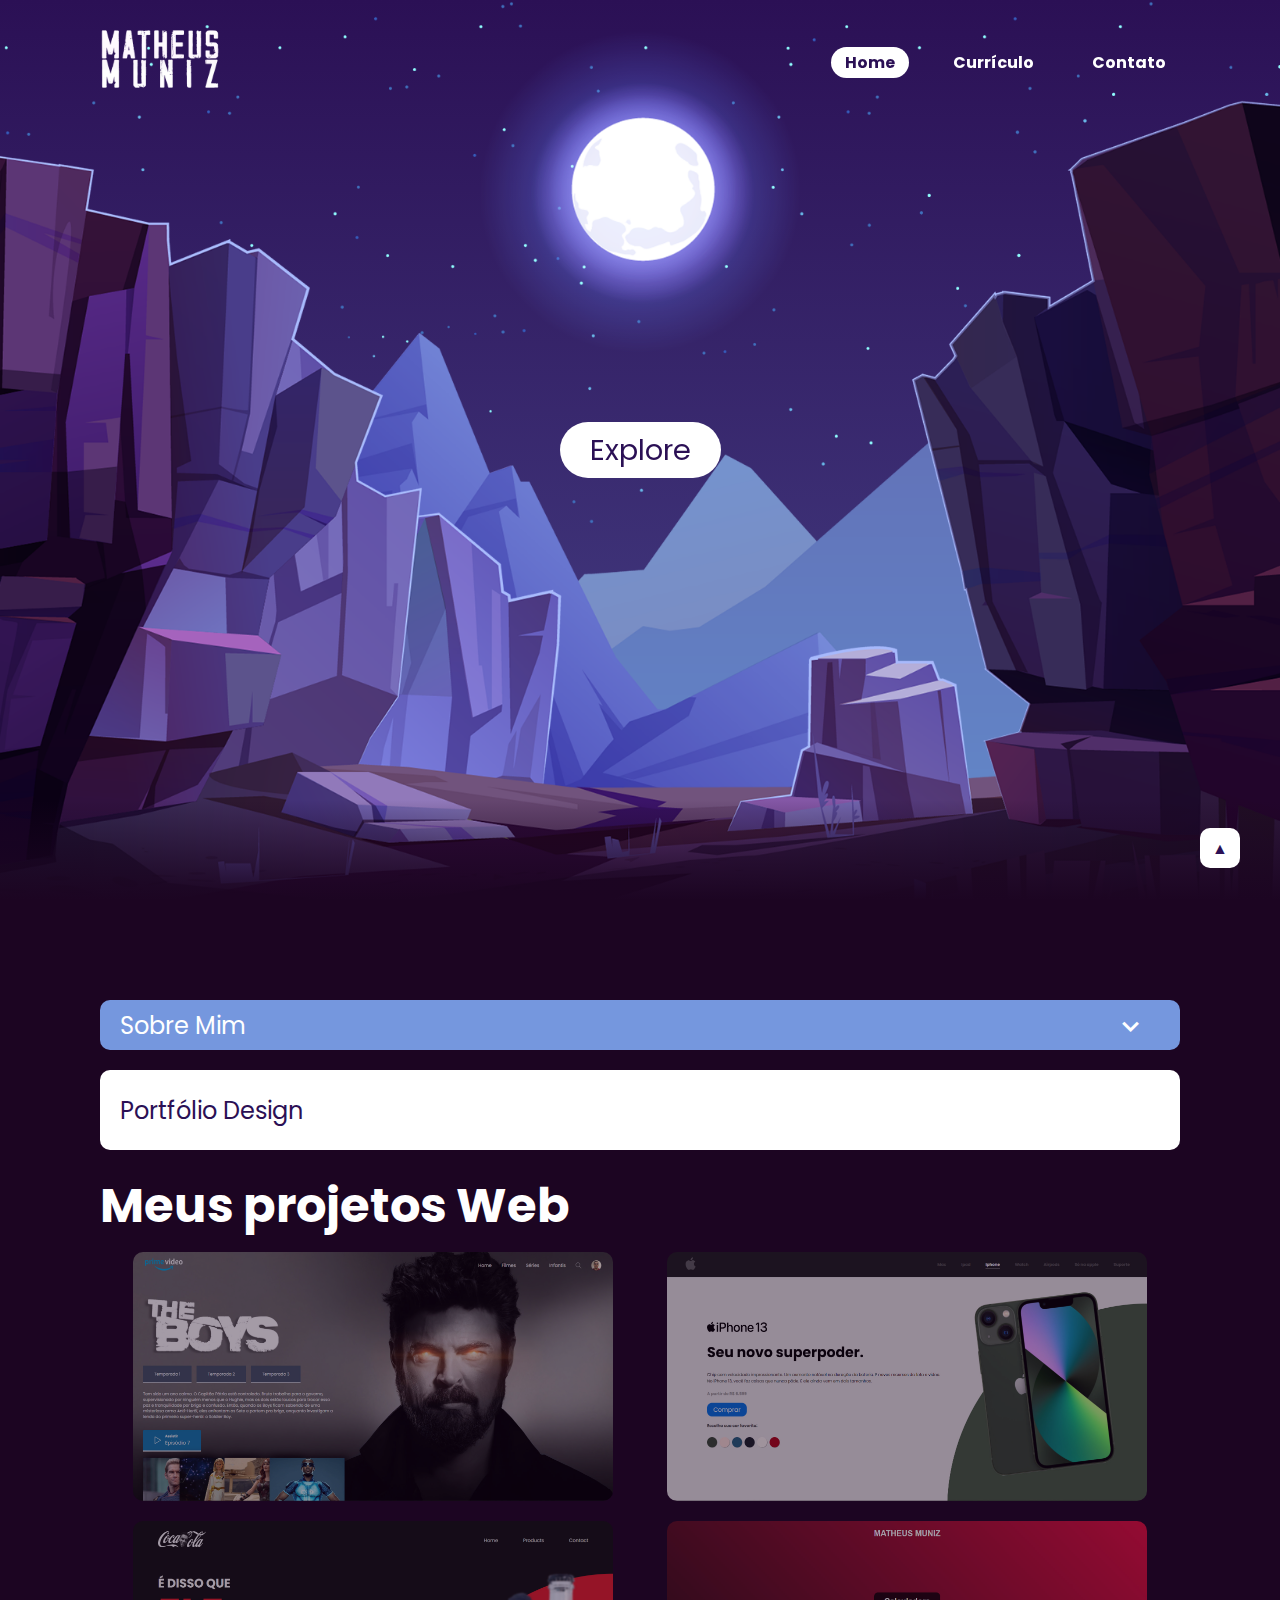
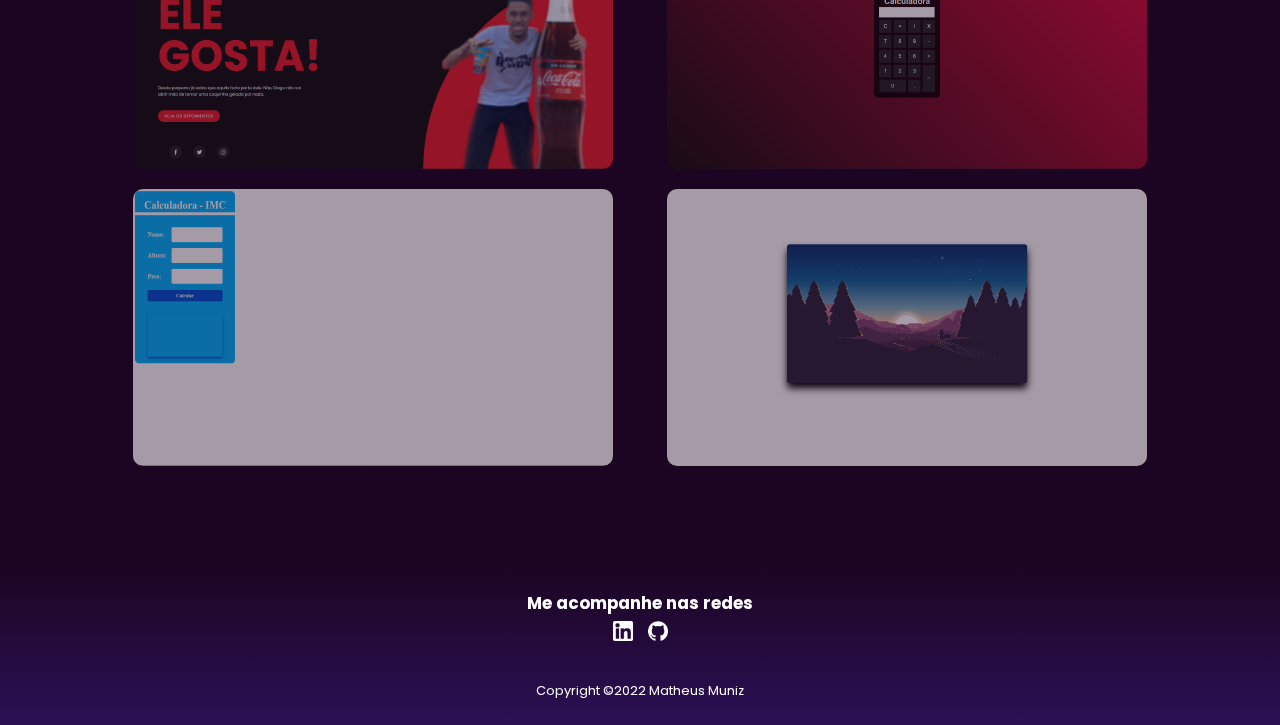
<file: index.html>
<!DOCTYPE html>
<html lang="pt-br">
<head>
    <meta charset="UTF-8">
    <meta http-equiv="X-UA-Compatible" content="IE=edge">
    <meta name="viewport" content="width=device-width, initial-scale=1.0">
    <title>Portfólio</title>
    <link rel="stylesheet" href="./css/style.css">
    <link rel="shortcut icon" href="./img/favicon.png" type="image/x-icon">
    <link href='https://unpkg.com/boxicons@2.1.1/css/boxicons.min.css' rel='stylesheet'>
    
    <style>
        #navegation #home {
            background: white;
            color: #2b1055;
        }
        @media (max-width: 760px) {
        #navegation #home {
        background: #2b1055;
        color: white;
        }
        }
    </style>
</head>
<body id="body">
    <a id="botaorolagem" href="#">&#9650</a>
    <header>
        <a href="index.html"><img src="./img/Logo.png" alt="logo" class="logo"></a>
        <nav id="navegation">
            <!-- Menu Responsivo -->
            <button id="btn-mobile" aria-expanded="false">
                <span id="burger"></span>
            </button>
            <!-- Menu Responsivo -->
            <ul>
                <li><a href="index.html" id="home">Home</a></li>
                <li><a href="curriculo.html" id="curriculo">Currículo</a></li>
                <li><a href="contato.html" id="contato">Contato</a></li>
            </ul>
        </nav>
    </header>
    <section>
        <img src="./img/stars.png" id="stars">
        <img src="./img/moon.png" id="moon">
        <img src="./img/mountains_behind.png" id="mountains_behind">
        <h2 id="text">Bem Vindo!</h2>
        <a href="#sec" id="btn">Explore</a>
        <img src="./img/mountains_front.png" id="mountains_front">
    </section>
    <div class="sec" id="sec">
        
        <!-- Dropdown -->
        <div class="caixa-texto">
            <div class="expand-btn">
                <span class="btn-text">Sobre Mim</span>
                <i class="bx bx-chevron-down" id="arrow"></i>
            </div>
            <p class="sobre-mim">Oi! Me chamo Matheus, tenho 19 anos e sou universitário cursando Tecnologia da Informação no Instituto Metrópole Digital - UFRN. Filho de pai programador, cresci apaixonado por tecnologia e inovação. Antes de mergulhar de cabeça no mundo do desenvolvimento web passei anos e anos estudando design, o que fez me identificar com o web, tais conhecimentos e experiências contribuem grandemente com meu crescimento profissional na área. Dedicado em tudo que faço, um dos meus maiores prazeres é aprender e aplicar conhecimento, sou muito criativo e analítico, procuro sempre me comunicar bem e manter boas relações interpessoais. Hoje, desenvolvo minhas primeiras aplicações, traço minhas metas, compartilhando e construindo conhecimento.</p>
        </div>
        <div class="caixa-texto">
            <a class="behance" href="https://www.behance.net/matheusmuniz13" target="_blank">Portfólio Design</a>
        </div>
        
        <!-- Portfólio -->
        <h2>Meus projetos Web</h2>
        <div class="container-galeria">
            <a href="https://matheusfelipemuniz.github.io/LandingPage_The_Boys/" target="_blank" class="item-galeria"><img src="./img/projeto4.jpg" alt="projeto1"></a>
            <a href="https://matheusfelipemuniz.github.io/Landing_Page_Iphone/" target="_blank" class="item-galeria"><img src="./img/projeto5.jpg" alt="projeto2"></a>
            <a href="https://matheusfelipemuniz.github.io/LandingPage_CocaCola_para_amigo/" target="_blank" class="item-galeria"><img src="./img/projeto3.jpg" alt="projeto3"></a>
            <a href="https://matheusfelipemuniz.github.io/calculadora_interativa/" target="_blank" class="item-galeria"><img src="./img/projeto1.jpg" alt="projeto4"></a>
            <a href="https://matheusfelipemuniz.github.io/Calculadora_IMC/" target="_blank" class="item-galeria"><img src="./img/projeto2.jpg" alt="projeto5"></a>
            <a href="https://matheusfelipemuniz.github.io/Slideshow/" target="_blank" class="item-galeria"><img src="./img/projeto6.png" alt="projeto6"></a>
        </div>
        
    </div>
    <footer>
        <div class="footer-content">
            <h3>Me acompanhe nas redes</h3>
            <ul class="socials">
                <li><a href="https://www.linkedin.com/in/matheus-felipe-melo-costa-muniz-066474240/" target="_blank" class="rede"><img src="./img/linkedin.png" alt=""></a></li>
                <li><a href="https://github.com/MatheusFelipeMuniz" target="_blank" class="rede"><img src="./img/github.png" alt=""></a></li>
            </ul>  
        </div>
        <div class="footer-bottom">
            <p>Copyright ©2022 Matheus Muniz</p>
        </div>
    </footer>
    <script src="./js/index.js"></script>
</body>
</html>
</file>
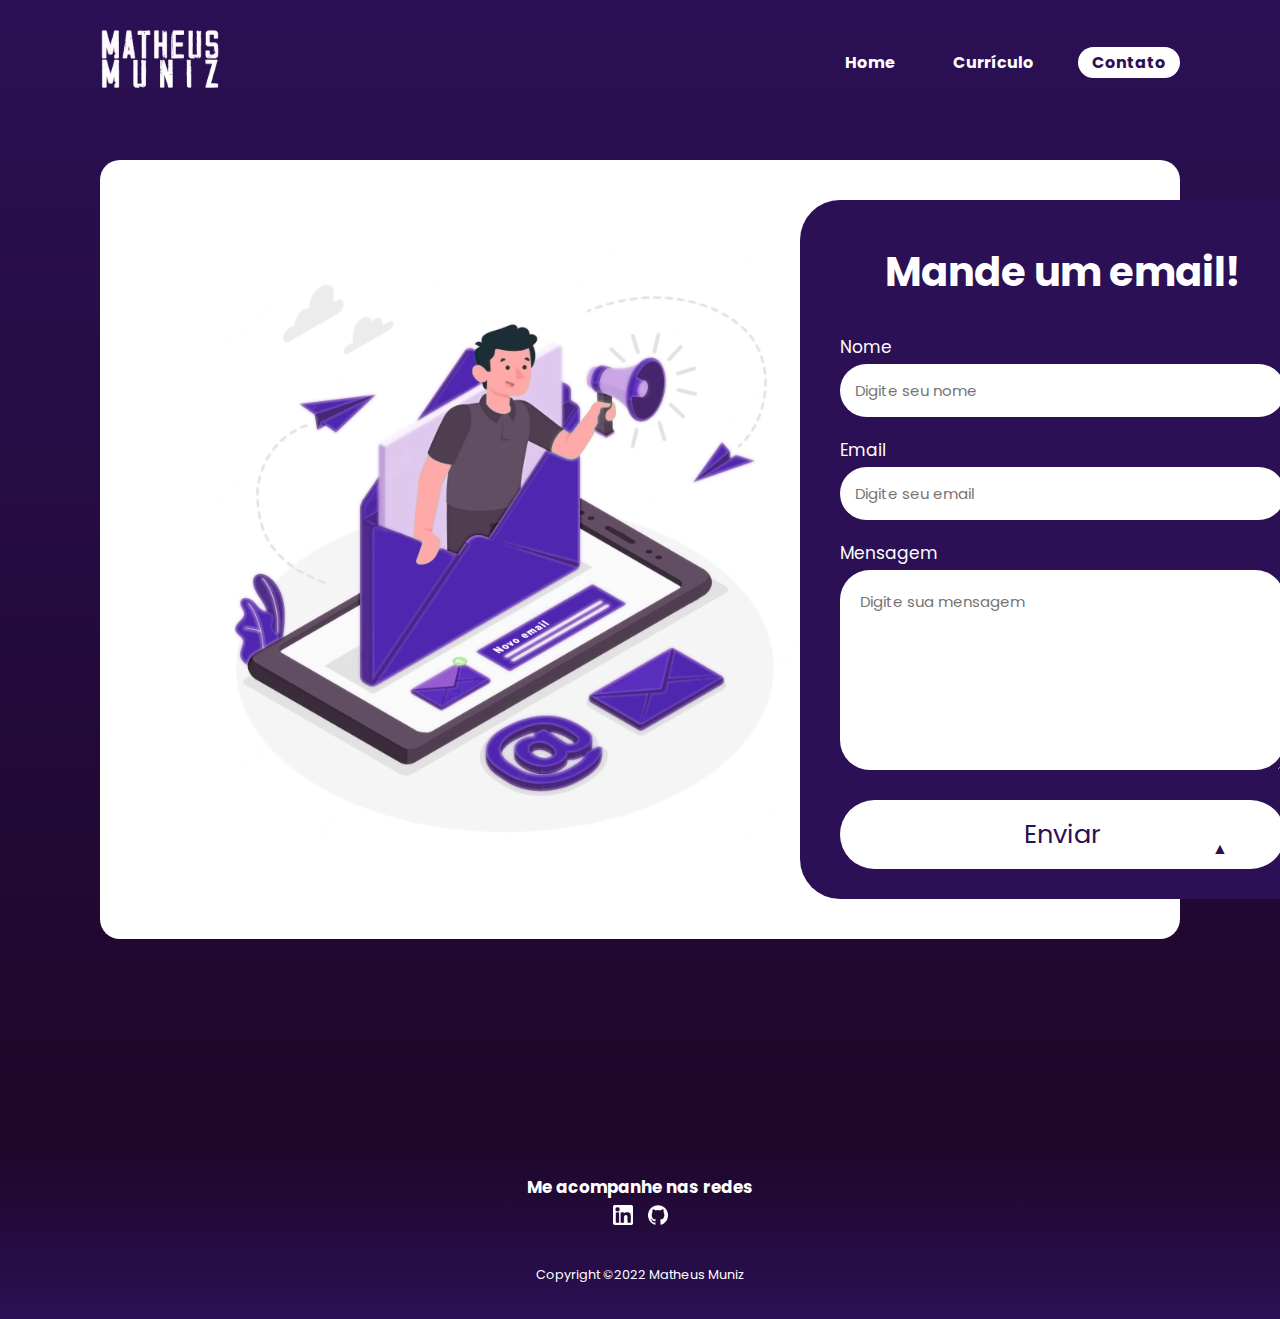
<file: contato.html>
<!DOCTYPE html>
<html lang="pt-br">
<head>
    <meta charset="UTF-8">
    <meta http-equiv="X-UA-Compatible" content="IE=edge">
    <meta name="viewport" content="width=device-width, initial-scale=1.0">
    <title>Contato</title>
    <link rel="shortcut icon" href="./img/favicon.png" type="image/x-icon">
    <link rel="stylesheet" href="./css/contato.css">
    <link href='https://unpkg.com/boxicons@2.1.1/css/boxicons.min.css' rel='stylesheet'>
    
    <style>
        #navegation #contato {
            background: white;
            color: #2b1055;
        }
        @media (max-width: 760px) {
        #navegation #contato {
        background: #2b1055;
        color: white;
        }
        }
    </style>
</head>

<body id="body">
    <a id="botaorolagem" href="#">&#9650</a>
    <header>
        <a href="index.html"><img src="./img/Logo.png" alt="logo" class="logo"></a>
        <nav id="navegation">
            <!-- Menu Responsivo -->
            <button id="btn-mobile" aria-expanded="false">
                <span id="burger"></span>
            </button>
            <!-- Menu Responsivo -->
            <ul>
                <li><a href="index.html" id="home">Home</a></li>
                <li><a href="curriculo.html" id="curriculo">Currículo</a></li>
                <li><a href="contato.html" id="contato">Contato</a></li>
            </ul>
        </nav>
    </header>
    <section>
        <div id="box">
            <img src="./img/emailart.png" alt="">
            <div class="formulario">
                <h2>Mande um email!</h2>
                <form action="https://api.staticforms.xyz/submit" method="post">
                    <label>Nome</label>
                    <input type="text" name="name" placeholder="Digite seu nome" autocomplete="off" required>
                    <label>Email</label>
                    <input type="email" name="email" placeholder="Digite seu email" autocomplete="off" required>
                    <label>Mensagem</label>
                    <textarea name="message" cols="30" rows="10" placeholder="Digite sua mensagem" required></textarea>
                    <button type="submit">Enviar</button>
    
                    <input type="hidden" name="accessKey" value="04494173-4315-419f-af29-da2f217f5491">
                    <input type="hidden" name="redirectTo" value="https://matheusfelipemuniz.github.io/Portfolio/obrigado.html">
                </form>
            </div>  
        </div>
          
    </section>
    <footer>
        <div class="footer-content">
            <h3>Me acompanhe nas redes</h3>
            <ul class="socials">
                <li><a href="https://www.linkedin.com/in/matheus-felipe-melo-costa-muniz-066474240/" target="_blank" class="rede"><img src="./img/linkedin.png" alt=""></a></li>
                <li><a href="https://github.com/MatheusFelipeMuniz" target="_blank" class="rede"><img src="./img/github.png" alt=""></a></li>
            </ul>  
        </div>
        <div class="footer-bottom">
            <p>Copyright ©2022 Matheus Muniz</p>
        </div>
    </footer>
    <script src="./js/contato.js"></script>
</body>
</html>
</file>
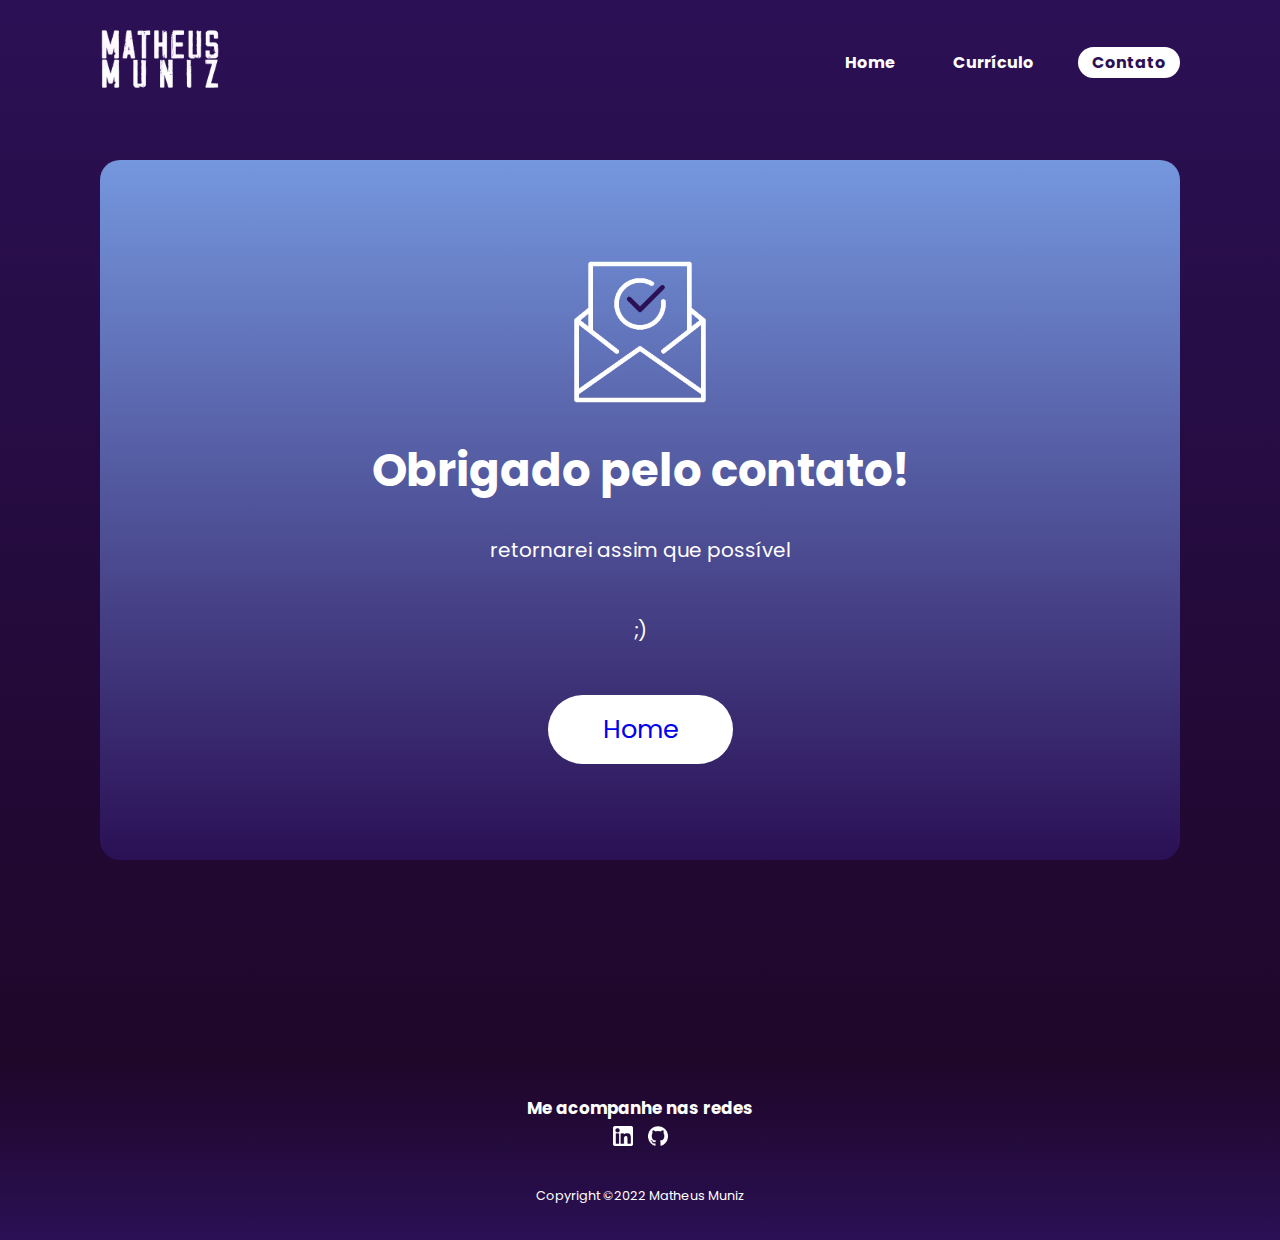
<file: obrigado.html>
<!DOCTYPE html>
<html lang="pt-br">
<head>
    <meta charset="UTF-8">
    <meta http-equiv="X-UA-Compatible" content="IE=edge">
    <meta name="viewport" content="width=device-width, initial-scale=1.0">
    <title>Document</title>
    <link rel="shortcut icon" href="./img/favicon.png" type="image/x-icon">
    <link rel="stylesheet" href="./css/contato.css">
    <link href='https://unpkg.com/boxicons@2.1.1/css/boxicons.min.css' rel='stylesheet'>
    
    <style>
        #navegation #contato {
            background: white;
            color: #2b1055;
        }
        @media (max-width: 760px) {
        #navegation #contato {
        background: #2b1055;
        color: white;
        }
        }
    </style>
    
</head>
<body id="body">
    <header>
        <a href="index.html"><img src="./img/Logo.png" alt="logo" class="logo"></a>
        <nav id="navegation">
            <!-- Menu Responsivo -->
            <button id="btn-mobile" aria-expanded="false">
                <span id="burger"></span>
            </button>
            <!-- Menu Responsivo -->
            <ul>
                <li><a href="index.html" id="home">Home</a></li>
                <li><a href="curriculo.html" id="curriculo">Currículo</a></li>
                <li><a href="contato.html" id="contato">Contato</a></li>
            </ul>
        </nav>
    </header>
    <section>
        <div class="main">
            <img src="./img/email.png" id="email">
            <h1 class="text">Obrigado pelo contato!</h1>
            <p class="paragrafo">retornarei assim que possível</p>
            <p id="sorriso">;)</p>
            <a href="index.html" class="btn">Home</a>
        </div>
    </section>
    <footer>
        <div class="footer-content">
            <h3>Me acompanhe nas redes</h3>
            <ul class="socials">
                <li><a href="https://www.linkedin.com/in/matheus-felipe-melo-costa-muniz-066474240/" target="_blank" class="rede"><img src="./img/linkedin.png" alt=""></a></li>
                <li><a href="https://github.com/MatheusFelipeMuniz" target="_blank" class="rede"><img src="./img/github.png" alt=""></a></li>
            </ul>  
        </div>
        <div class="footer-bottom">
            <p>Copyright ©2022 Matheus Muniz</p>
        </div>
    </footer>
    <script src="./js/contato.js"></script>
</body>
</html>
</file>
<file: css/style.css>
@import url('https://fonts.googleapis.com/css2?family=Poppins:wght@300;400;700&display=swap'); /* é assim que se importa uma fonte do google fonts*/
* {
    margin: 0;
    padding: 0;
    text-decoration: none;
    list-style: none;
    box-sizing: border-box;
    font-family: 'Poppins', sans-serif;
    scroll-behavior: smooth;
}

#botaorolagem {
    top: 92%;
    right: 40px;
    border-radius: 10px;
    width: 40px;
    height: 40px;
    display: flex;
    align-items: center;
    justify-content: center;
    padding: 10px;
    color: #2b1055;
    background: white;
    position: absolute;
    z-index: 1200;
    position: fixed;
    transition: .3s ease-in-out;
}
#botaorolagem:hover {
    border-radius: 14px;
    color: white;
    background: #7597de;
}

body {
    min-height: 100vh;
    overflow-x: hidden;
    background: linear-gradient(#2b1055, #7597de);
}
header {
    position: absolute;
    top: 0;
    left: 0;
    width: 100%;
    display: flex;
    align-items: center;
    justify-content: space-between;
    padding: 25px 100px;
    z-index: 1000;
}
header .logo {
    width: 120px;
}
header .logo:hover {
    opacity: .8;
}
#navegation ul {
    display: flex;
    align-items: center;
    gap: 30px;
}
#navegation ul li a {
    padding: 4px 14px; 
    font-weight: bold;
    color: white;
    transition: all .3s;
    border-radius: 40px;
}
#navegation ul li a:hover {
    background: white;
    color: rgb(60, 36, 100);
}
#btn-mobile {
    display: none;
}
section {
    position: relative;
    width: 100%;
    height: 100vh;
    padding: 100px;
    display: flex;
    align-items: center;
    justify-content: center;
    overflow: hidden;
}
section::before { /*  Para fazer o degrade da imagem de fundo com a cor do background */
    content: '';
    position: absolute;
    bottom: 0;
    width: 100%;
    height: 100px;
    background: linear-gradient(to top, #1c0522, transparent);
    z-index: 1000;
}
section img {
    position: absolute;
    top: 0;
    left: 0;
    width: 100%;
    height: 100%;
    object-fit: cover;
    pointer-events: none;
}
#moon {
    mix-blend-mode: screen;
}
#mountains_front { 
    z-index: 10;
}
#text {
    top: 550px;
    right: -365px;
    position: absolute;
    color: white;
    white-space: nowrap;
    font-size: 7.5vw;
    z-index: 9;
    cursor: default;
}
#btn {
    height: 30px;
    border-radius: 40px;
    text-decoration: none;
    display: flex;
    align-items: center;
    padding: 28px 30px;
    background: white;
    color: #2b1055;
    font-size: 1.8rem;
    z-index: 9;
    transition: all 0.3s ease-in-out;
}
#btn:hover {
    border-radius: 50px;
    padding: 35px 45px;
    background: #2b1055;
    color: white;
}
.sec {
    position: relative;
    padding: 100px;
    background-color: #1c0522;
}
.sec h2 {
    font-size: 3em;
    margin-bottom: 10px;
    color: white;
}
/* galeria */

.container-galeria {
    margin-top: 10px;
    display: flex;
    flex-wrap: wrap; /* para organizar em colunas e linhas */
    justify-content: space-evenly;
    gap: 20px;
}
.item-galeria {
    width: 480px;
    transition: all .3s ease-in-out;
    opacity: .6;
}
.item-galeria:hover {
    scale: 1.2;
    z-index: 1000;
    opacity: 1;
}
.item-galeria img {
    border-radius: 10px;
    width: 100%;
    height: 100%;
}
.behance {
    cursor: pointer;
    border-radius: 10px;
    padding: 20px;
    font-size: 1.5em;
    align-items: center;
    justify-content: space-between;
    color: #2b1055;
    background: white;
    display: flex;
    height: 80px;
    transition: all .3s;
}
.behance:hover {
    background: #2b1055;
    color: white;
    border-radius: 20px;
}
/* caixa texto */

.caixa-texto {
    width: 100%;
    margin-bottom: 20px;
}
.expand-btn {
    cursor: pointer;
    border-radius: 10px;
    padding: 20px;
    font-size: 1.5em;
    align-items: center;
    justify-content: space-between;
    color: white;
    background: #7597de;
    display: flex;
    height: 50px;
    transition: all .3s;
}
.expand-btn:hover {
    background: #2b1055;
}

.expand-btn i {
    font-size: 35px ;
    margin-right: 12px;
    transform: rotate();
    transition: all .3s;
}
.sobre-mim {
    overflow: hidden;
    text-align: justify;
    position: relative;
    padding: 20px;
    font-size: 1em;
    color: #1c0522;
    margin-top: 10px;
    background: white;
    border-radius: 10px;
    display: none;
}

/*  rodapé   */
footer {
    margin-top: -1px;
    padding: 25px;
    background: linear-gradient(to bottom, #1c0522, #2b1055);
    color: white;
    display: flex;
    flex-direction: column;
    align-items: center;
    justify-content: center;
}
.footer-content {
    display: flex;
    flex-direction: column;
    align-items: center;
    font-size: .9em;
}
.footer-bottom {
    margin-top: 30px;
    font-size: .8em;
}
.socials {
    padding: 5px;
    display: flex;
    gap: 15px;
}
.socials li:hover {
    opacity: .6;
}
.rede img {
    width: 20px;
}


/*  MEDIA QUERIES    */

@media (max-width: 760px) {
/* DEFAULT */
#botaorolagem {
    top: 91%;
    right: 20px;
    border-radius: 10px;
    width: 40px;
    height: 40px;
    display: flex;
    align-items: center;
    justify-content: center;
    padding: 10px;
    color: #2b1055;
    background: white;
    position: absolute;
    z-index: 1200;
    position: fixed;
    transition: .3s ease-in-out;
    box-shadow: rgba(0, 0, 0, 0.35) 0px 5px 15px;
}
body.active {
overflow-x: hidden;
overflow-y: hidden;
}
header {
    position: absolute;
    top: 0;
    left: 0;
    width: 100%;
    display: flex;
    align-items: center;
    justify-content: space-between;
    padding: 25px 20px;
    z-index: 1000;
}
#navegation {
    margin: 0;
}
#navegation ul {
    display: flex;
    border-radius: 40px;
    padding: 0px;
    position: absolute;
    width: 100%;
    height: 0px;
    margin-top: 40px;
    flex-direction: column;
    right: 0px;
    background: #1c0522;
    z-index: 1000;
    transition: .7s;
    visibility: hidden;
    overflow: hidden;
}
#navegation.active ul{
    padding: 30px;
    height: calc(100vh - 40px);
    border-radius: 40px;
    visibility:visible
}
#navegation ul li {
    margin: 10px;
    background-color: white;
    padding: 19px 0px;
    border-radius: 30px;
    box-shadow: rgb(196, 196, 196);
}
#navegation #home {
    padding: 20px 130px;
}
#navegation #contato {
    padding: 20px 120px;
}
#navegation #curriculo {
    padding: 20px 115px;
}
#navegation ul li a {
    border-radius: 40px;
    font-weight: bold;
    color: #2b1055;
    transition: all .3s;
    margin: 10px;
    background: white;
}
#navegation ul li a:hover {
    color: white;
    background: #2b1055;
}
header .logo {
    width: 120px;
}
#btn-mobile {
    display: flex;
    padding: .5rem 1rem;
    font-size: 1rem;
    border: none;
    background: none;
    cursor: pointer;
    gap: .5rem;
}
#burger {
    color: white;
    display: block;
    width: 40px;
    border-top: 6px solid;
    
}
#burger::after, #burger::before {
    content: '';
    display: block;
    width: 40px;
    height: 6px;
    background: currentColor;
    margin-top: 5px;
    transition: all .3s;
    position: relative;
}
#navegation.active #burger {
    border-top-color: transparent;
}
#navegation.active #burger::before {
    transform: rotate(135deg);
}
#navegation.active #burger::after {
    transform: rotate(-135deg);
    top: -11px;
}
/*  HOME  */
#btn {
    height: 30px;
    border-radius: 50px;
    text-decoration: none;
    display: flex;
    align-items: center;
    padding: 48px 50px;
    background: white;
    color: #2b1055;
    font-size: 2rem;
    z-index: 9;
    transition: all 0.3s ease-in-out;
}
#btn:hover {
    border-radius: 60px;
    padding: 58px 60px;
    background: #2b1055;
    color: white;
}
#text {
    top: 450px;
    right: -870px;
    position: absolute;
    color: white;
    white-space: nowrap;
    font-size: 20vw;
    z-index: 9;
    cursor: default;
}
.sec {
    position: relative;
    padding: 20px;
    background-color: #1c0522;
}
.sec h2 {
    font-size: 2em;
    margin-bottom: 10px;
    color: white;
}
/* caixa texto */

.caixa-texto {
    width: 100%;
    margin-bottom: 40px;
}
.expand-btn {
    cursor: pointer;
    border-radius: 20px;
    padding: 20px;
    font-size: 1.7em;
    align-items: center;
    justify-content: space-between;
    color: white;
    background: #7597de;
    display: flex;
    height: 80px;
    transition: all .3s;
}
.expand-btn:hover {
    background: #2b1055;
}
.expand-btn i {
    font-size: 50px ;
    margin-right: 12px;
    transform: rotate();
    transition: all .3s;
}
.sobre-mim {
    text-align: justify;
    position: relative;
    padding: 20px;
    font-size: 1em;
    color: #1c0522;
    margin-top: 10px;
    background: white;
    border-radius: 20px;
    display: none;
}
/* galeria */
.item-galeria {
    opacity: 1;
}
.item-galeria:hover {
    scale: 1;

    opacity: 1;
}
/*  rodapé   */
footer {
    margin-top: 0;
}
.footer-content {
    font-size: 1em;
}
.rede img {
    width: 40px;
}
}
</file>
<file: css/contato.css>
@import url('https://fonts.googleapis.com/css2?family=Poppins:wght@300;400;700&display=swap'); /* é assim que se importa uma fonte do google fonts*/
* {
    margin: 0;
    padding: 0;
    text-decoration: none;
    list-style: none;
    box-sizing: border-box;
    font-family: 'Poppins', sans-serif;
    scroll-behavior: smooth;
}
#botaorolagem {
    top: 92%;
    right: 40px;
    border-radius: 10px;
    width: 40px;
    height: 40px;
    display: flex;
    align-items: center;
    justify-content: center;
    padding: 10px;
    color: #2b1055;
    background: white;
    position: absolute;
    z-index: 1200;
    position: fixed;
    transition: .3s ease-in-out;
}
#botaorolagem:hover {
    border-radius: 14px;
    color: white;
    background: #7597de;
}
body {
    min-height: 100vh;
    overflow-x: hidden;
    background: linear-gradient(#2b1055, #1c0522);
}
header {
    position: absolute;
    top: 0;
    left: 0;
    width: 100%;
    display: flex;
    align-items: center;
    justify-content: space-between;
    padding: 25px 100px;
    z-index: 1000;
}
header .logo {
    width: 120px;
}
header .logo:hover {
    opacity: .8;
}
#navegation ul {
    display: flex;
    align-items: center;
    gap: 30px;
}
#navegation ul li a {
    padding: 4px 14px; 
    font-weight: bold;
    color: white;
    transition: all .3s;
    border-radius: 40px;
}
#navegation ul li a:hover {
    background: white;
    color: rgb(60, 36, 100);
}
#btn-mobile {
    display: none;
}
section {
    margin-bottom: 100px;
    margin-top: 60px;
    position: relative;
    width: 100%;
    height: 100%;
    padding: 100px;
    display: flex;
    align-items: center;
    justify-content: center;
    overflow: hidden;
}
section .main {
    width: 100%;
    height: 700px;
    background: linear-gradient(#7597de, #2b1055) ;
    border-radius: 20px;
    display: flex;
    align-items: center;
    justify-content: center;
    flex-direction: column
}
section .text {
    font-size: 45px;
    color: white;
    margin-bottom: 30px;
}
section p {
    font-size: 20px;
    color: white;
    margin-bottom: 50px;
}
section .btn {
    padding: 15px 55px;
    background: white;
    font-size: 1.6rem;
    transition: .3s;
    border-radius: 40px;
}
section .btn:hover {
    padding: 20px 60px;
    color: white;
    background: #2b1055;
    font-size: 1.6rem;
    transition: .3s;
    border-radius: 40px;
}
section #email {
    max-width: 150px;
    margin-bottom: 30px;
}
#box {
    border-radius: 20px;
    background: white;
    padding: 40px 100px;
    align-items: center;
    width: 100%;
    display: flex;
    justify-content: space-between;
}
#box img {
    height: 600px;
    width: 600px;

}
section .formulario {
    display: flex;
    align-items: center;
    justify-content: center;
    flex-direction: column;
    padding: 10px 40px;
    background:#2b1055 ;
    width: 600px;
    border-radius: 40px;
}
section h2 {
    color: white;
    font-size: 2.5rem;
    margin: 2rem;
}
section form {
    display: flex;
    flex-direction: column;
    width: 100%;
}
form label {
    color: white;
    font-size: 17px;
    margin-bottom: 4px;
}
form input {
    padding: 15px;
    outline: none;
    border: 0;
    margin-bottom: 20px;
    font-size: 15px;
    transition: 0.3s;
    border-radius: 30px;
}
form input:focus {
    border-radius: 15px;
}
form textarea {
    padding: 20px;
    outline: none;
    height: 200px;
    border: 0;
    font-size: 15px;
    border-radius: 30px;
    margin-bottom: 30px;
    transition: .3s;
}
form textarea:focus {
    border-radius: 15px;
}
form button {
    border: none;
    padding: 15px;
    cursor: pointer;
    font-size: 1.6rem;
    background: white;
    color: #2b1055;
    border-radius: 40px;
    margin-bottom: 20px;
    transition: .3s;
}
form button:hover {
    border-radius: 50px;
    padding: 20px;
    background: #7597de;
    color: white;
}

/*  rodapé   */
footer {
    margin-top: 0px;
    padding: 35px;
    background: linear-gradient( transparent, #2b1055);
    color: white;
    display: flex;
    flex-direction: column;
    align-items: center;
    justify-content: center;
}
.footer-content {
    display: flex;
    flex-direction: column;
    align-items: center;
    font-size: .9em;
}
.footer-bottom {
    margin-top: 30px;
    font-size: .8em;
}
.socials {
    padding: 5px;
    display: flex;
    gap: 15px;
}
.socials li:hover {
    opacity: .6;
}
.rede img {
    width: 20px;
}






/*  MEDIA QUERIES    */

@media (max-width: 760px) {
/* DEFAULT */
#botaorolagem {
    top: 91%;
    right: 20px;
    border-radius: 10px;
    width: 40px;
    height: 40px;
    display: flex;
    align-items: center;
    justify-content: center;
    padding: 10px;
    color: #2b1055;
    background: white;
    position: absolute;
    z-index: 1200;
    position: fixed;
    transition: .3s ease-in-out;
    box-shadow: rgba(0, 0, 0, 0.35) 0px 5px 15px;
}
body {
    align-items: center;
    justify-content: c;
}
body.active {
overflow-x: hidden;
overflow-y: hidden;
}
header {
    position: absolute;
    top: 0;
    left: 0;
    width: 100%;
    display: flex;
    align-items: center;
    justify-content: space-between;
    padding: 45px 20px;
    z-index: 1000;
}
#navegation {
    margin: 0;
}
#navegation ul {
    display: flex;
    border-radius: 40px;
    padding: 0px;
    position: absolute;
    width: 100%;
    height: 0px;
    margin-top: 40px;
    flex-direction: column;
    right: 0px;
    background: #1c0522;
    z-index: 1000;
    transition: .7s;
    visibility: hidden;
    overflow: hidden;
}
#navegation.active ul{
    padding: 30px;
    height: calc(100vh - 40px);
    border-radius: 40px;
    visibility:visible
}
#navegation ul li {
    margin: 10px;
    background-color: white;
    padding: 19px 0px;
    border-radius: 30px;
    box-shadow: rgb(196, 196, 196);
}
#navegation #home {
    padding: 20px 130px;
}
#navegation #contato {
    padding: 20px 120px;
}
#navegation #curriculo {
    padding: 20px 115px;
}
#navegation ul li a {
    border-radius: 40px;
    font-weight: bold;
    color: #2b1055;
    transition: all .3s;
    margin: 10px;
    background: white;
}
#navegation ul li a:hover {
    color: white;
    background: #2b1055;
}
header .logo {
    width: 120px;
}
#btn-mobile {
    display: flex;
    padding: .5rem 1rem;
    font-size: 1rem;
    border: none;
    background: none;
    cursor: pointer;
    gap: .5rem;
}
#burger {
    color: white;
    display: block;
    width: 40px;
    border-top: 6px solid;
    
}
#burger::after, #burger::before {
    content: '';
    display: block;
    width: 40px;
    height: 6px;
    background: currentColor;
    margin-top: 5px;
    transition: all .3s;
    position: relative;
}
#navegation.active #burger {
    border-top-color: transparent;
}
#navegation.active #burger::before {
    transform: rotate(135deg);
}
#navegation.active #burger::after {
    transform: rotate(-135deg);
    top: -11px;
}
    /*  rodapé   */
footer {
    margin-top: 0;
}
.footer-content {
    font-size: 1em;
}
.rede img {
    width: 40px;
}
section {
    margin-bottom: 20px;
    margin-top: 150px;
    position: relative;
    width: 100%;
    height: 100%;
    padding: 20px;
    display: flex;
    align-items: center;
    justify-content: center;
    overflow: hidden;
}
section .main {
    margin-bottom: 0px;
    padding: 10px 20px;
    width: 100%;
    height: 100%;
    background: linear-gradient(#7597de, #2b1055) ;
    border-radius: 40px;
    display: flex;
    align-items: center;
    justify-content: center;
    flex-direction: column
}
section .text {
    font-size: 20px;
    color: white;
    margin-bottom: 25px;
}
section p {
    justify-content: center;
    font-size: 15px;
    color: white;
    margin-bottom: 20px;
}
#sorriso {
    font-size: 30px ;
    margin-bottom: 40px;
}
section .btn {
    padding: 15px 55px;
    background: white;
    font-size: 1.6rem;
    transition: .3s;
    border-radius: 40px;
    margin-bottom: 20px;
}
section .btn:hover {
    padding: 20px 60px;
    color: white;
    background: #2b1055;
    font-size: 1.6rem;
    transition: .3s;
    border-radius: 40px;
}
section #email {
    margin: 40px 0px;
    width: 100px;
}
/* contato */
#box {
    background: none;
    padding: 0px;
    align-items: center;
    width: 100%;
    display: flex;
    justify-content: space-between;
}
#box img {
    display: none;
    height: 800px;
    width: 800px;

}
section .formulario {
    display: flex;
    align-items: center;
    justify-content: center;
    flex-direction: column;
    padding: 10px 20px;
    background: linear-gradient(#7597de, #2b1055) ;
    width: 500px;
    height: 100%;
    border-radius: 40px;
}
section h2 {
    margin: 10px;
    color: white;
    font-size: 1.6rem;
}
section form {
    display: flex;
    flex-direction: column;
    width: 100%;
}
form label {
    color: white;
    font-size: 17px;
    margin-bottom: 4px;
}
form input {
    padding: 15px;
    outline: none;
    border: 0;
    margin-bottom: 20px;
    font-size: 15px;
    transition: 0.3s;
    border-radius: 30px;
}
form input:focus {
    border-radius: 15px;
}
form textarea {
    height: 170px;
    padding: 20px;
    outline: none;
    border: 0;
    font-size: 15px;
    border-radius: 30px;
    margin-bottom: 30px;
    transition: .3s;
}
form textarea:focus {
    border-radius: 15px;
}
form button {
    border: none;
    padding: 15px;
    cursor: pointer;
    font-size: 1.6rem;
    background: white;
    color: #2b1055;
    border-radius: 40px;
    margin-bottom: 20px;
    transition: .3s;
}
form button:hover {
    border-radius: 50px;
    padding: 20px;
    background: #2b1055;
    color: white;
}
}
</file>
